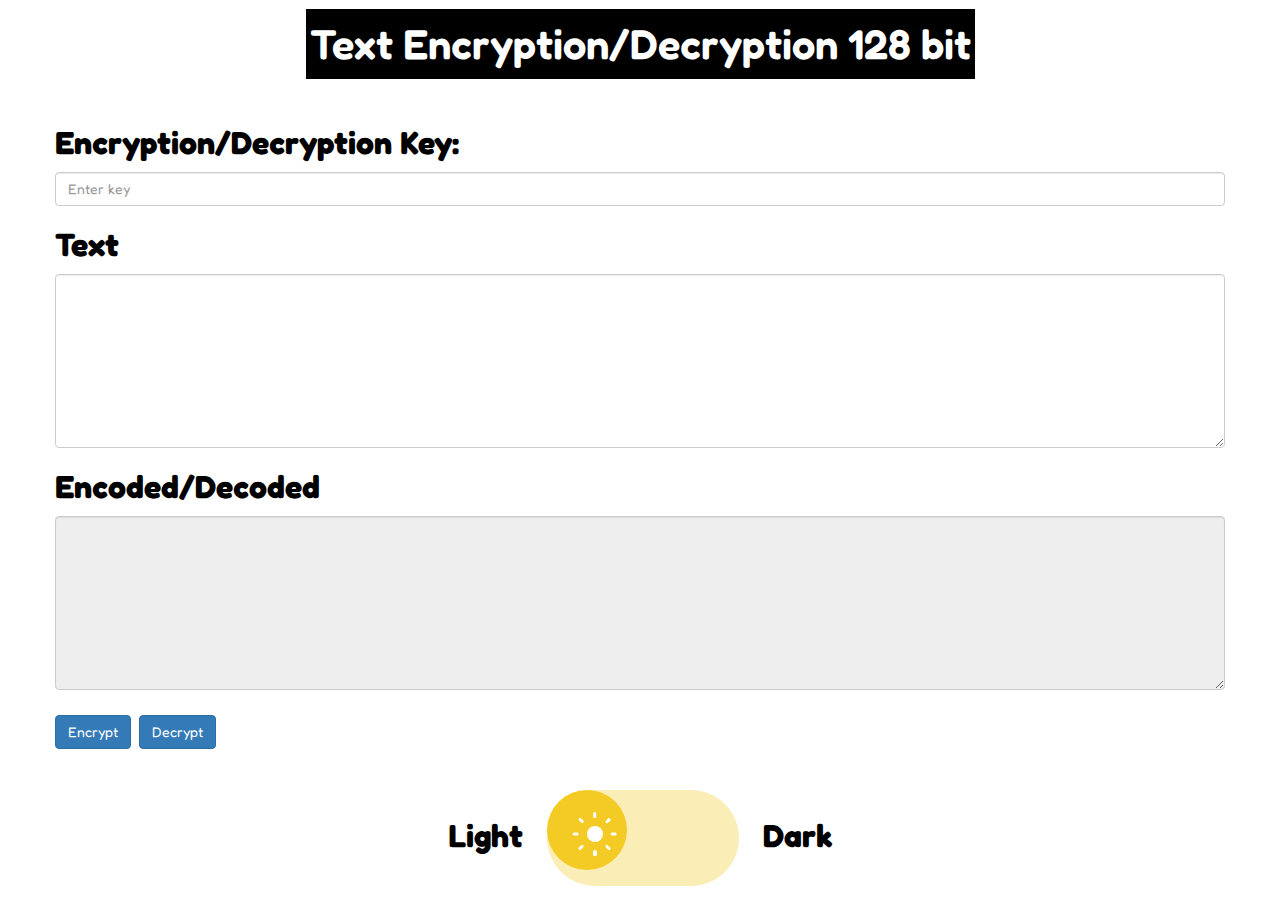
<file: Text-Encrypt-Decrypt.html>
<!DOCTYPE html>
<html lang="en" style="padding:0; margin:0;height:100%">
	<head>
		<meta charset="utf-8">
		<meta http-equiv="X-UA-Compatible" content="IE=edge">
		<meta name="viewport" content="width=device-width, initial-scale=1">
		<title>Encryption/Decryption: 128-bit By Indigoox4</title>
		<link href="https://indigoox4.github.io/bootstrap.min.css" rel="stylesheet">
		<!--[if lt IE 9]>
			<script src="https://indigoox4.github.io/min.js"></script>
			<script src="https://indigoox4.github.io/respond.min.js"></script>
		<![endif]-->
	</head>
	<body style="padding:0; margin:0;height:100%">
		<span id="tooltip-span" style="display:none; position:fixed; padding:2px; color:white; background:black; z-index:200"></span>
		<div id="heading" style="text-align:center; padding:4px; margin:0px; font-size:1.3em; font-weight:600; color:white; background:black; border-bottom:1px solid white">
			Text Encryption/Decryption 128 bit 
			
		</div>
		
		<div class="container" style="padding-top:20px;">
			<div class="form-horizontal" role="form">
				<div class="form-group">
					<label for="email">Encryption/Decryption Key:</label>
					<input type="password" class="form-control" id="passkey" placeholder="Enter key" autocomplete="off" value="">
				</div>
				<div class="form-group">
					<label for="text">Text</label>
					<textarea class="form-control" id="text" rows="8" autocomplete="off" value=""></textarea>
				</div>
				<div class="form-group">
					<label for="decoded">Encoded/Decoded</label>
					<textarea class="form-control" id="decoded" rows="8" autocomplete="off" value="" disabled></textarea>
				</div>
				<div class="form-group">
					<button onclick="encrypt()" type="encrypt" class="btn btn-primary">Encrypt</button>
					<button onclick="decrypt()"  type="decrypt" class="btn btn-primary">Decrypt</button>
				</div>
			</div>
		</div>
		


		
		<script src="aes.js"></script>
		<script>
			function encrypt(){
				var key=document.getElementById('passkey').value;
				input = document.getElementById('text').value;
				document.getElementById('decoded').value=CryptoJS.AES.encrypt(input, key);
			}		
			function decrypt(){
				var key=document.getElementById('passkey').value;
				input = document.getElementById('text').value;
				document.getElementById('decoded').value=CryptoJS.AES.decrypt(input, key).toString(CryptoJS.enc.Utf8);
			}					
		</script>
	</body>
</html>


<!DOCTYPE html>
<html lang="en">
  <head>
    <meta charset="UTF-8" />
    <meta http-equiv="X-UA-Compatible" content="IE=edge" />
    <meta name="viewport" content="width=device-width, initial-scale=1.0" />
    <title>Navid Dev - Light/Dark Toggle</title>
    <!-- Add Google font -->
    <link
      rel="stylesheet"
      href="https://fonts.googleapis.com/css2?family=Fredoka&amp;display=swap"
    />
    <link rel="stylesheet" href="style.css" />
  </head>
  <body>
    <label for="theme" class="theme">
      <span>Light</span>
      <span class="theme__toggle-wrap">
        <input
          type="checkbox"
          class="theme__toggle"
          id="theme"
          role="switch"
          name="theme"
          value="dark"
        />
        <span class="theme__fill"></span>
        <span class="theme__icon">
          <span class="theme__icon-part"></span
          ><span class="theme__icon-part"></span
          ><span class="theme__icon-part"></span
          ><span class="theme__icon-part"></span
          ><span class="theme__icon-part"></span
          ><span class="theme__icon-part"></span
          ><span class="theme__icon-part"></span
          ><span class="theme__icon-part"></span
          ><span class="theme__icon-part"></span>
        </span>
      </span>
      <span>Dark</span>
    </label>
  </body>
</html>
</file>
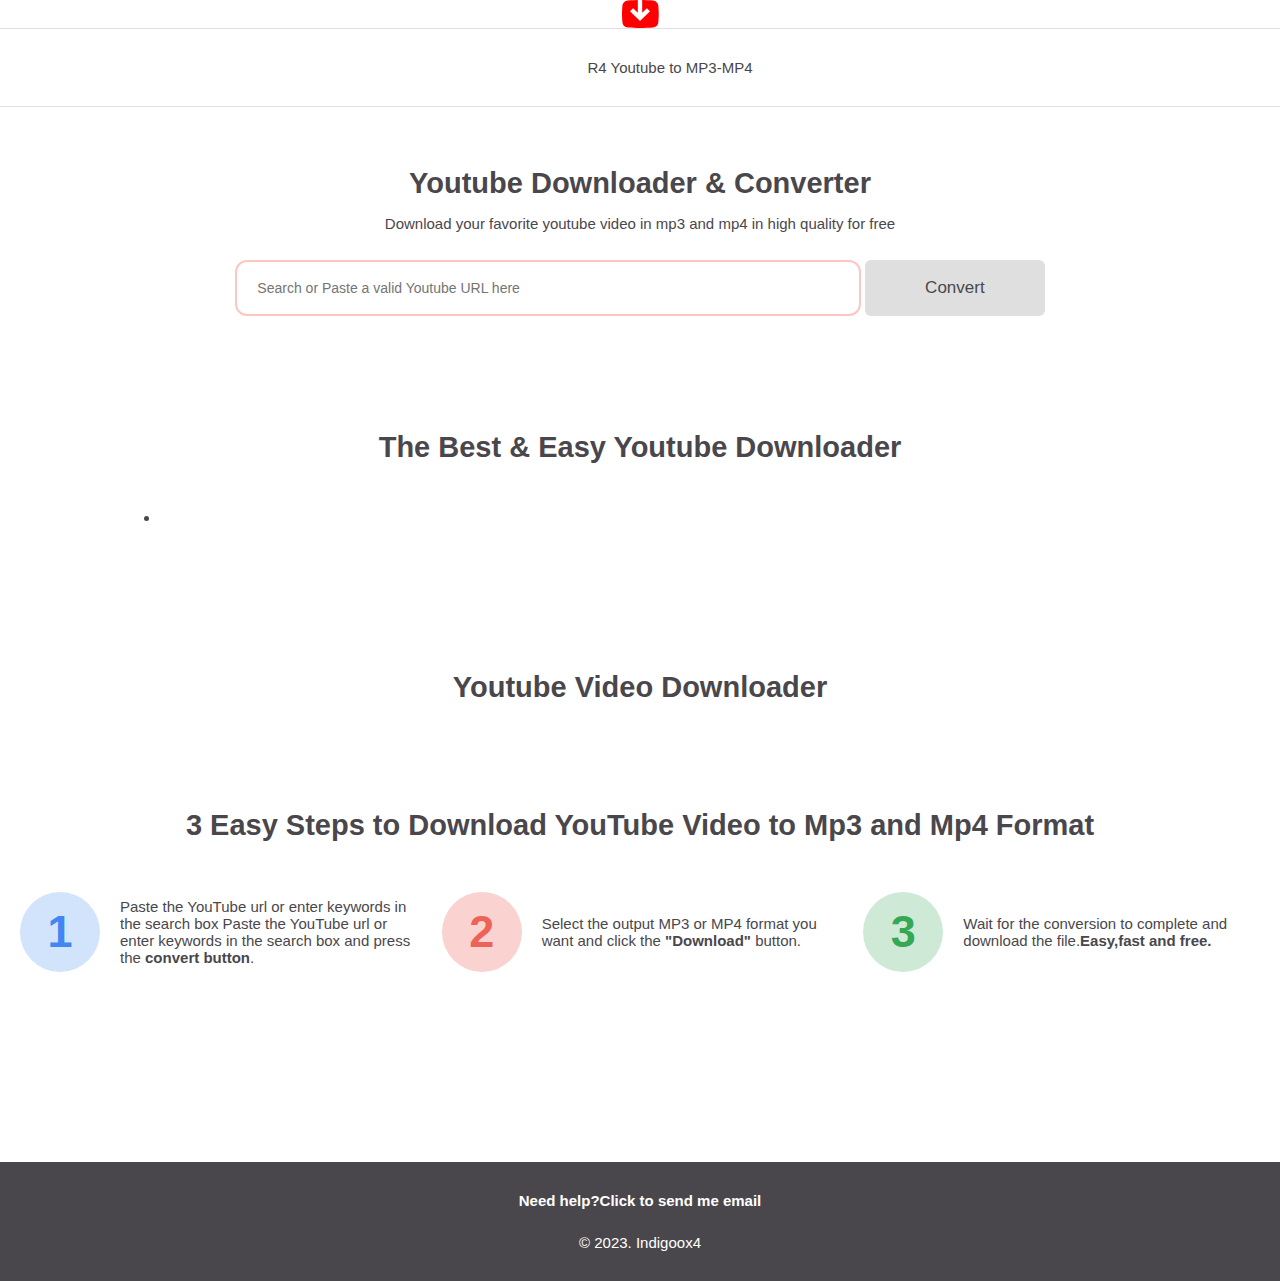
<file: YT-to-mp3.html>
<!DOCTYPE html>
<html lang="en">
<head>
<title>Youtube Downloader | Online Youtube Video Converter | R4</title>
<meta name="description" content="Convert and download your favorite Youtube videos to MP3 (audio) and MP4 (video) for free with our Youtube Downloader tools. The downloading is very quick and easy, just wait a few seconds for the file to be ready on your device." />

<meta http-equiv="content-type" content="text/html; charset=UTF-8" />
<meta name="viewport" content="width=device-width, initial-scale=1, maximum-scale=1" />
<meta http-equiv="X-UA-Compatible" content="IE=edge" />
<meta name="robots" content="index, follow">
<meta property="og:title" content="Youtube Downloader | Online Youtube Video Converter | R4" />
<meta property="og:description" content="Convert and download your favorite Youtube videos to MP3 (audio) and MP4 (video) for free with our Youtube Downloader tools. The downloading is very quick and easy, just wait a few seconds for the file to be ready on your device." />
<link rel="icon" type="image/png" href="youtube.ico" />


<meta name="application-name" content="R4 YT" />
<meta name="robots" content="noarchive">
<meta content='#f4f4f4' name='theme-color' />
<meta content='#f4f4f4' name='msapplication-navbutton-color' />
<meta content='blogger' name='generator' />

<link rel="stylesheet" type="text/css" href="stylexs.css">
</head>
<body>
<header>
<div class="main_nav">
<svg xmlns="youtube.ico" width="37" height="28" viewBox="0 0 37 28" fill="none" alt="YT1S">
<g clip-path="youtube.ico">
<path d="M0.413567 5.80249C0.646742 2.9375 2.94402 0.705376 5.81232 0.517162C9.497 0.275378 14.5363 0 18.375 0C22.2137 0 27.253 0.275378 30.9377 0.517162C33.806 0.705375 36.1033 2.9375 36.3364 5.80249C36.5469 8.38873 36.75 11.5252 36.75 14C36.75 16.4748 36.5469 19.6113 36.3364 22.1975C36.1033 25.0625 33.806 27.2946 30.9377 27.4828C27.253 27.7246 22.2137 28 18.375 28C14.5363 28 9.497 27.7246 5.81232 27.4828C2.94402 27.2946 0.646742 25.0625 0.413567 22.1975C0.203079 19.6113 0 16.4748 0 14C0 11.5252 0.203079 8.38873 0.413567 5.80249Z" fill="#FF0000" />
<path d="M11.1223 8.18535L8 11.1334L18 21L28 11.1334L24.8777 8.18535L20.1879 12.8132V0H15.8121V12.8132L11.1223 8.18535Z" fill="white" />
</g>
<defs>
<clipPath id="clip0">
<rect width="36.75" height="28" fill="white" />
</clipPath>
</defs>
</div>
<div id="navbar" class="navbar-collapse">
<ul class="nav navbar-nav">
<li>
<a href="/?l=en" class="active">
</a></li>
<li><a href="https://indigoox4.github.io/YT-to-mp3.html">
R4 Youtube to MP3-MP4
</a>
</li>

</a>
</li>
</ul>
</div>
</header>
<div class="container">
<div class="ftco-section center" id="convert">
<h1 class="title">Youtube Downloader & Converter</h1>
<p>Download your favorite youtube video in mp3 and mp4 in high quality for free</p>
<form id="search-form" data-fail="Please enter a valid YouTube video URL link." class="search-form relative" method="GET">
<input id="s_input" type="search" name="q" class="search__input" aria-label="Search" placeholder="Search or Paste a valid Youtube URL here" value="" required="">
<button id="btn-convert" class="btn-gray" type="submit">Convert</button>
</form>
<div id="loader-wrapper" class="hidden">
<svg xmlns="http://www.w3.org/2000/svg" xmlns:xlink="http://www.w3.org/1999/xlink" style="margin:auto;background:#fff;display:block;" width="200px" height="200px" viewBox="0 0 100 100" preserveAspectRatio="xMidYMid">
<g transform="translate(20 50)">
<circle cx="0" cy="0" r="6" fill="#e15b64">
<animateTransform attributeName="transform" type="scale" begin="-0.375s" calcMode="spline" keySplines="0.3 0 0.7 1;0.3 0 0.7 1" values="0;1;0" keyTimes="0;0.5;1" dur="1s" repeatCount="indefinite"></animateTransform>
</circle>
</g><g transform="translate(40 50)">
<circle cx="0" cy="0" r="6" fill="#f8b26a">
<animateTransform attributeName="transform" type="scale" begin="-0.25s" calcMode="spline" keySplines="0.3 0 0.7 1;0.3 0 0.7 1" values="0;1;0" keyTimes="0;0.5;1" dur="1s" repeatCount="indefinite"></animateTransform>
</circle>
</g><g transform="translate(60 50)">
<circle cx="0" cy="0" r="6" fill="#abbd81">
<animateTransform attributeName="transform" type="scale" begin="-0.125s" calcMode="spline" keySplines="0.3 0 0.7 1;0.3 0 0.7 1" values="0;1;0" keyTimes="0;0.5;1" dur="1s" repeatCount="indefinite"></animateTransform>
</circle>
</g><g transform="translate(80 50)">
<circle cx="0" cy="0" r="6" fill="#81a3bd">
<animateTransform attributeName="transform" type="scale" begin="0s" calcMode="spline" keySplines="0.3 0 0.7 1;0.3 0 0.7 1" values="0;1;0" keyTimes="0;0.5;1" dur="1s" repeatCount="indefinite"></animateTransform>
</circle>
</g>
</svg>
</div>
<div id="search-result">
</div>
</div>
<div class="ftco-section center">
<h2 class="title">The Best & Easy Youtube Downloader</h2>


</div>

<li>


</div>


</div>
</li>
<li>


</div>
<div class="post-content">

</div>
</li>
<li>


</div>
<div class="post-content">


</div>
</li>
<li>

</div>
</li>
<li>

</div>

</div>
</li>
<li>

</div>
<div class="post-content">

</div>
</li>
</ul>
</div>
<div class="ftco-section center">
<h2 class="title">Youtube Video Downloader</h2>

</div>
<div class="ftco-section center">
<h2 class="title">3 Easy Steps to Download YouTube Video to Mp3 and Mp4 Format </h2>
<ul class="listicon liststep">
<li>
<span class="number">1</span>
<span>Paste the YouTube url or enter keywords in the search box Paste the YouTube url or enter keywords in the search box and press the <b>convert button</b>.</span>
</li>
<li>
<span class="number">2</span>
<span>Select the output MP3 or MP4 format you want and click the <b>"Download"</b> button.</span>
</li>
<li>
<span class="number">3</span>
<span>Wait for the conversion to complete and download the file.<b>Easy,fast and free.</b></span>
</li>
</ul>
</div>
<div class="ftco-section section-left">
<section itemscope="" itemtype="https://schema.org/FAQPage">
<div class="sf_container">
<div class="wrapper">
<div class="sf_faq">

</div>
</div>
</div>
</div>
</div>
</section>
</div>
</div>
<footer>
<div class="copyright">
<ul class="flex flex-a-i-center">
<p><a href="mailto:indigoox4s@proton.me">Need help?Click to send me email</a></p>

</ul>
<p class="mag0"> © 2023.  Indigoox4</p>
</div>
</footer>
<script type="text/javascript">
var pt = document.getElementById("search-form");
pt.addEventListener("submit",function(e){
var a=document.querySelector("#search-form input"),n=a.value.split(/(vi\/|v%3D|v=|\/v\/|youtu\.be\/|\/embed\/|\/shorts\/)/);n[2]&&n[2].length>10?(a.value="https://www.youtube.com/watch?v="+n[2].split(/[^0-9a-z_\-]/i)[0],search(a.value,"url")):search(encodeURIComponent(a.value),"q");
function search(p,q){
var d = new Date();
var n = d.getHours();
document.getElementById("search-result").innerHTML = '<iframe id="hphp" style="border: none;" src="https://apiyoutube.cc/?'+q+'='+p+'&t='+n+'&color=f00000" width="100%" height="530"></iframe>';
e.preventDefault();
}
});
setTimeout(function(){location.reload();}, 18000 * 1000);
</script>
<script type="text/javascript">
var _Hasync= _Hasync|| [];
_Hasync.push(['Histats.start', '1,3684999,4,0,0,0,00010000']);
_Hasync.push(['Histats.fasi', '1']);
_Hasync.push(['Histats.track_hits', '']);
(function() {
var hs = document.createElement('script'); hs.type = 'text/javascript'; hs.async = true;
hs.src = ('//s10.histats.com/js15_as.js');
(document.getElementsByTagName('head')[0] || document.getElementsByTagName('body')[0]).appendChild(hs);
})();
</script>
</body>
</html>
</file>
<file: style.css>
* {
  border: 0;
  box-sizing: border-box;
  margin: 0;
  padding: 0;
}
:root {
  --hue: 223;
  --bg: hsl(var(--hue), 10%, 100%);
  --fg: hsl(var(--hue), 10%, 0%);
  --primary: hsl(var(--hue), 90%, 55%);
  --primaryT: hsla(var(--hue), 90%, 55%, 0);
  --transDur: 0.3s;
  font-size: calc(16px + (32 - 16) * (100vw - 320px) / (1280 - 320));
}
html,
body {
  background-color: var(--bg);
}
body,
input {
  font: 1em / 1.5 Fredoka, sans-serif;
}
body {
  color: var(--fg);
  height: 100vh;
  display: grid;
  place-items: center;
}
/* Default */
.theme {
  display: flex;
  align-items: center;
  -webkit-tap-highlight-color: transparent;
}
.theme__fill,
.theme__icon {
  pointer-events: none;
  transition: transform var(--transDur) ease-in-out;
}
.theme__fill {
  background-color: var(--bg);
  display: block;
  mix-blend-mode: difference;
  position: fixed;
  inset: 0;
  height: 100%;
  transform: translateX(-100%);
}
.theme__icon,
.theme__toggle {
  z-index: 1;
}
.theme__icon,
.theme__icon-part {
  position: absolute;
}
.theme__icon {
  display: block;
  top: 0.75em;
  left: 0.75em;
  width: 1.5em;
  height: 1.5em;
}
.theme__icon-part {
  border-radius: 50%;
  box-shadow: 0.4em -0.4em 0 0.5em hsl(0, 0%, 100%) inset;
  top: calc(50% - 0.5em);
  left: calc(50% - 0.5em);
  width: 1em;
  height: 1em;
  transition: box-shadow var(--transDur) ease-in-out,
    opacity var(--transDur) ease-in-out, transform var(--transDur) ease-in-out;
  transform: scale(0.5);
}
.theme__icon-part ~ .theme__icon-part {
  background-color: hsl(0, 0%, 100%);
  border-radius: 0.05em;
  box-shadow: none;
  top: 50%;
  left: calc(50% - 0.05em);
  transform: rotate(0) translateY(0.5em);
  transform-origin: 50% 0;
  width: 0.1em;
  height: 0.2em;
}
.theme__icon-part:nth-child(3) {
  transform: rotate(45deg) translateY(0.5em);
}
.theme__icon-part:nth-child(4) {
  transform: rotate(90deg) translateY(0.5em);
}
.theme__icon-part:nth-child(5) {
  transform: rotate(135deg) translateY(0.5em);
}
.theme__icon-part:nth-child(6) {
  transform: rotate(180deg) translateY(0.5em);
}
.theme__icon-part:nth-child(7) {
  transform: rotate(225deg) translateY(0.5em);
}
.theme__icon-part:nth-child(8) {
  transform: rotate(270deg) translateY(0.5em);
}
.theme__icon-part:nth-child(9) {
  transform: rotate(315deg) translateY(0.5em);
}
.theme__label,
.theme__toggle,
.theme__toggle-wrap {
  position: relative;
}
.theme__toggle,
.theme__toggle::before {
  display: block;
}
.theme__toggle {
  background-color: hsl(48, 90%, 85%);
  border-radius: 25% / 50%;
  box-shadow: 0 0 0 0.125em var(--primaryT);
  padding: 0.25em;
  width: 6em;
  height: 3em;
  appearance: none;
  -webkit-appearance: none;
  cursor: pointer;
  transition: background-color var(--transDur) ease-in-out,
    box-shadow 0.15s ease-in-out, transform var(--transDur) ease-in-out;
}
.theme__toggle::before {
  background-color: hsl(48, 90%, 55%);
  border-radius: 50%;
  content: '';
  width: 2.5em;
  height: 2.5em;
  transition: background-color var(--transDur) ease-in-out,
    transform var(--transDur) ease-in-out;
}
.theme__toggle:focus {
  box-shadow: 0 0 0 0.125em var(--primary);
  outline: transparent;
}
/* Checked */
.theme__toggle:checked {
  background-color: hsl(198, 90%, 15%);
}
.theme__toggle:checked::before,
.theme__toggle:checked ~ .theme__icon {
  transform: translateX(3em);
}
.theme__toggle:checked::before {
  background-color: hsl(198, 90%, 55%);
}
.theme__toggle:checked ~ .theme__fill {
  transform: translateX(0);
}
.theme__toggle:checked ~ .theme__icon .theme__icon-part:nth-child(1) {
  transform: scale(1);
  box-shadow: 0.2em -0.2em 0 0.2em hsl(0, 0%, 100%) inset;
}
.theme__toggle:checked ~ .theme__icon .theme__icon-part ~ .theme__icon-part {
  opacity: 0;
}
.theme__toggle:checked ~ .theme__icon .theme__icon-part:nth-child(2) {
  transform: rotate(45deg) translateY(0.8em);
}
.theme__toggle:checked ~ .theme__icon .theme__icon-part:nth-child(3) {
  transform: rotate(90deg) translateY(0.8em);
}
.theme__toggle:checked ~ .theme__icon .theme__icon-part:nth-child(4) {
  transform: rotate(135deg) translateY(0.8em);
}
.theme__toggle:checked ~ .theme__icon .theme__icon-part:nth-child(5) {
  transform: rotate(180deg) translateY(0.8em);
}
.theme__toggle:checked ~ .theme__icon .theme__icon-part:nth-child(6) {
  transform: rotate(225deg) translateY(0.8em);
}
.theme__toggle:checked ~ .theme__icon .theme__icon-part:nth-child(7) {
  transform: rotate(270deg) translateY(0.8em);
}
.theme__toggle:checked ~ .theme__icon .theme__icon-part:nth-child(8) {
  transform: rotate(315deg) translateY(0.8em);
}
.theme__toggle:checked ~ .theme__icon .theme__icon-part:nth-child(9) {
  transform: rotate(360deg) translateY(0.8em);
}
.theme__toggle-wrap {
  margin: 0 0.75em;
}
</file>
<file: stylexs.css>
html,body{font-family:open sans,sans-serif;font-size:15px;margin:0 auto;color:#4a474c;padding:0;background-color:#fff}a:visited,a:hover,a:link{text-decoration:none!important}.clearfix:after{visibility:hidden;display:block;font-size:0;content:" ";clear:both;height:0}h1,h2,h3{margin:0}.fl{float:left}ul{padding:0;margin:0;list-style:none}p{margin:0 0 10px}.mag0{margin:0!important}.magr10{margin-right:10px}.magT40{margin-top:40px}.magT10{margin-top:10px}.relative{position:relative}.img{max-width:100%}.container{max-width:960px;margin:0 auto}.flex{display:flex}.flex-a-i-center{align-items:center}.center{text-align:center}html:not(.tab-outline) *:focus{outline:none}table{border-collapse:collapse;border-spacing:0;width:100%}.main_nav{text-align:center;display:flex;align-items:center;justify-content:center;position:relative;border-bottom:1px solid #dfdfdf}.logo{margin:10px}.logo{display:flex;align-items:center;justify-content:center}.logo span{color:red;font-weight:600;font-size:24px;margin-left:10px}.language{float:right;position:absolute;right:40px;cursor:pointer}ul.nav{display:flex;align-items:center;justify-content:center;border-bottom:1px solid #dfdfdf}ul.nav li{padding:0 30px}ul.nav a{color:#4a474c;display:inline-block;padding:30px 0}ul.nav a.active{border-bottom:2px solid red;font-weight:600}ul.nav a:hover{color:red}.ftco-section{padding:60px 20px 30px}h1.title,h2.title,h3.title{font-weight:600;font-size:29px;margin-bottom:15px}.search-form{margin:28px 0 25px}.search-form input{width:68%;border:2px solid #ffc4c4;box-sizing:border-box;-moz-border-radius:12px;-webkit-border-radius:12px;-khtml-border-radius:12px;border-radius:12px;height:56px;padding:17px 20px;font-size:14px}.search-form .btn-red{margin-left:10px}.btn-red,.btn-gray{background:red;box-shadow:0 4px 10px rgba(255,86,63,.4);-moz-border-radius:12px;-webkit-border-radius:12px;-khtml-border-radius:12px;border-radius:12px;padding:18px 40px;display:inline-block;border:none;color:#fdfdfe;font-size:17px;font-weight:600;cursor:pointer;transition:all .3s}.btn-red:hover{background:#4a474c;color:#fff;box-shadow:none}.listitem{display:flex;-webkit-flex-wrap:wrap;flex-wrap:wrap;justify-content:center;width:100%;margin-top:40px}.listitem li{width:30%;background:#fff;box-shadow:0 13px 30px rgba(0,0,0,.11);-moz-border-radius:17px;-webkit-border-radius:17px;-khtml-border-radius:17px;border-radius:17px;margin:0 30px 0 0}.listitem li:nth-child(3n){margin-right:0}.listitem li .post-image{height:220px;display:flex;justify-content:center;-moz-border-radius:17px 17px 0 0;-webkit-border-radius:17px 17px 0 0;-khtml-border-radius:17px 17px 0 0;border-radius:17px 17px 0 0}.bg1{background:#d2e3fc}.bg2{background:#fad2cf}.bg3{background:#ceead6}.bg4{background:#feefc3}.bg5{background:#ffd5ec}.bg6{background:#d1f4ff}.listitem li .post-content{padding:20px;text-align:left}.listitem li .post-content h3{font-size:17px;font-weight:600;margin-bottom:10px}.listitem li .post-content p{line-height:18px;margin-bottom:0}ul.listicon{display:flex;flex-wrap:wrap;justify-content:center;margin:50px 0}ul.listicon li:not(:last-child){margin-right:25px}.mw70{max-width:882px;margin:0 auto}ul.liststep{flex-wrap:nowrap;max-width:100%}ul.liststep li{display:table;width:33.33333%}ul.liststep li .number{font-weight:600;font-size:45px;width:80px;height:80px;line-height:80px;-moz-border-radius:50%;-webkit-border-radius:50%;-khtml-border-radius:50%;border-radius:50%;display:table;background:#d2e3fc;color:#4285f4;text-align:center;margin-right:20px}ul.listicon li:nth-child(2n) .number{background:#fad2cf;color:#ed6357}ul.listicon li:nth-child(3n) .number{background:#ceead6;color:#34a853}ul.liststep li span{text-align:left;display:table-cell;vertical-align:middle}.contact{border-top:1px solid #dfdfdf;padding:60px 0;margin-top:20px}.contact .container{max-width:840px;text-align:center}.contact-form{text-align:left;margin:50px 0 20px}.form-control{background:#fafafa;border:1px solid #e8e8e8;box-sizing:border-box;-moz-border-radius:6px;-webkit-border-radius:6px;-khtml-border-radius:6px;border-radius:6px;color:#666;font-size:13px;padding:20px}textarea.form-control{width:100%;resize:none;margin-bottom:10px;font-family:open sans,sans-serif}input.form-control{height:56px;width:38.333333%;margin-right:10px}.btn-gray{background:#dfdfdf;-moz-border-radius:6px;-webkit-border-radius:6px;-khtml-border-radius:6px;border-radius:6px;color:#4a474c;box-shadow:none;font-weight:400;padding:18px 60px;margin:0}.btn-gray:hover{background:red;color:#fff}.copyright{background:#4a474c;color:#fff;padding:30px 0;text-align:center;margin-top:20px}.copyright ul{justify-content:center;margin-bottom:15px}.copyright ul a{color:#fff;font-weight:600;display:inline-block;padding:0 25px}.sub-language.show-language .sub_menu{transform:scale(1);visibility:visible;opacity:1}.sub_menu{position:absolute;background:#fff;width:230px;border:1px solid #f4f4f4;visibility:hidden;opacity:0;z-index:1;top:30px;right:0;box-shadow:0 4px 18px rgba(0,0,0,.14);-moz-border-radius:5px;-webkit-border-radius:5px;-khtml-border-radius:5px;border-radius:5px}.sub_menu li a{display:block;padding:10px 20px;color:#000;text-align:left}.sub_menu a:hover{background:#eaeaea;color:#0066a5!important}.listvideo{display:flex;flex-wrap:wrap;margin-top:30px}.listvideo li{max-width:31.222%;margin:0 3% 30px 0;width:31.222%}.listvideo li a:hover .content h3{color:red}.listvideo li:nth-child(3n){margin-right:0}.listvideo li img{height:168px;overflow:hidden;background-size:cover;background-repeat:no-repeat;background-position:center center;position:relative;display:block;width:100%;object-fit:cover}.listvideo li .content{display:table;margin-top:10px}.listvideo li .content .avarta,.thumbnail .content .avarta{width:35px;height:35px;-moz-border-radius:50%;-webkit-border-radius:50%;-khtml-border-radius:50%;border-radius:50%;display:table;margin-right:15px}.listvideo li .content .clearfix{display:table-cell;vertical-align:top;text-align:left}.listvideo li .content h3,.thumbnail .content h3{color:#333;font-weight:600;font-size:14px;margin-bottom:5px}.listvideo li .content p{color:#666;font-size:13px;margin-bottom:0}.line{border-bottom:1px solid #dfdfdf}.thumbnail{background:#e9ecef;padding:20px;text-align:left;display:flex;margin:28px 0 25px}.thumbnail .content{display:flex}table.table-bordered tr td{border-bottom:1px solid #dfdfdf;padding:10px 15px;color:#333;text-align:left;font-size:14px}.btn-gray-small,.btn-blue-small,.btn-white-small{background:#e8e8e8;-moz-border-radius:6px;-webkit-border-radius:6px;-khtml-border-radius:6px;border-radius:6px;border:none;width:150px;padding:10px 0;font-weight:600;font-size:13px;cursor:pointer;transition:all .3s}.btn-gray-small:hover{background:red;color:#fff}.btn-blue-small{background:#27ae60;color:#fff}.btn-blue-small:hover{background:#0f9949}.btn-white-small{background:#fff;border:1px solid #e8e8e8;color:#2879fe;font-weight:400}.btn-white-small:hover{background:#2879fe;color:#fff}.mesg-convert{background:#feb819;-moz-border-radius:6px;-webkit-border-radius:6px;-khtml-border-radius:6px;border-radius:6px;padding:9px 20px;display:inline-block;color:#fff;font-size:13px;font-weight:600;white-space:nowrap}.success{background:#0f9949}.mesg-convert.success{padding:9px 20px}a.success{color:#fff;font-weight:600;font-size:13px}table.table-bordered tr td:first-child{width:20%}table.table-bordered tr td:nth-child(2n){width:20%}table.table-bordered tr td:last-child{width:60%}.items-more li{margin-bottom:30px}.error{border:1px solid #ffc4c4;-moz-border-radius:6px;-webkit-border-radius:6px;-khtml-border-radius:6px;border-radius:6px;text-align:center;padding:15px;background:#fee7e7;margin-top:20px}.error p{color:red;font-weight:700}.privacy p{font-size:16px;line-height:24px;color:#000}.privacy ul{list-style:disc;padding-left:20px;font-size:16px;line-height:24px;color:#000}.privacy ul li{margin-bottom:5px}.form-control-small{padding:10px;margin-right:10px!important}.form-control-small{display:block;font-size:16px;font-family:sans-serif;color:#444;line-height:1.3;padding:.6em 1.4em .5em .8em;box-sizing:border-box;border:1px solid #aaa;box-shadow:0 1px 0 1px rgba(0,0,0,.04);-moz-border-radius:.5em;-webkit-border-radius:.5em;-khtml-border-radius:.5em;border-radius:.5em;-moz-appearance:none;-webkit-appearance:none;appearance:none;background-color:#fff;background-image:url([data-uri]),linear-gradient(to bottom,#ffffff 0%,#e5e5e5 100%);background-repeat:no-repeat,repeat;background-position:right .7em top 50%,0 0;background-size:.65em auto,100%}.form-control-small::-ms-expand{display:none}.form-control-small:hover{border-color:#888}.form-control-small:focus{color:#222;outline:none}.form-control-small option{font-weight:400}.thumb-img{width:300px;max-width:40%;padding-right:20px}@media only screen and (max-width:640px){.container{margin:0 32px}.language{right:15px;top:15px}.main_nav{justify-content:flex-start}.search-form input{width:100%}.listitem,ul.liststep,.listvideo{display:block}ul.liststep li{width:100%}.listitem li{margin:0 auto 30px;width:300px}.listitem li:last-child{margin-right:auto}.search-form .btn-red{width:100%;margin:10px 0 0}ul.listicon{margin:20px 0 0}ul.listicon li{margin:0 10px 2%!important}.ftco-section{padding:60px 0 0}h1.title,h2.title,h3.title{font-size:19px}.logo span{font-size:18px}.contact{padding:30px 0}input.form-control{width:100%;margin:0 0 10px}.btn-gray{width:100%}ul.nav a{padding:30px 10px;text-align:center}ul.listicon li img{max-width:85px}.listvideo li{max-width:100%;width:100%;margin:0 0 20px;display:flex}.listvideo li img{height:auto;width:120px;margin-right:15px;float:left}.listvideo li .content{margin-top:0}.listvideo li .content .avarta,.thumbnail .content .avarta{display:none}.nowidth{width:auto;margin-bottom:40px}.thumb-img{max-width:100%;width:100%}table.table-bordered tr td{padding:10px 5px}table.table-bordered tr td:first-child{width:30%;text-align:left!important}table.table-bordered tr td:nth-child(2n){width:30%}table.table-bordered tr td:last-child{width:40%;text-align:right}table.table-bordered tr td .magr10{margin:0 0 10px}.listitem li:nth-child(3n){margin-right:auto}ul.nav li{padding:0 15px}.thumbnail{padding:15px;display:block}.thumbnail .content{display:block;margin-left:0}.thumbnail .content h3{font-size:16px;padding-top:5px}.detail .form-control{display:block;height:40px;margin-bottom:10px}.mesg-convert{display:block;text-align:center}ul.nav{justify-content:flex-start!important;overflow-x:scroll;position:relative;clear:both}}@media only screen and (max-width:700px) and (min-width:380px){.form-control-small{max-width:50%}}@media only screen and (max-width:380px){.container{margin:0 15px}.copyright ul a{padding:0 10px}.listitem li{width:100%}.block-xs{display:block!important}}.lds-dual-ring{display:inline-block;width:16px;height:13px}.lds-dual-ring:after{content:" ";display:block;width:10px;height:10px;margin:0;-moz-border-radius:50%;-webkit-border-radius:50%;-khtml-border-radius:50%;border-radius:50%;border:3px solid #fff;border-color:#fff transparent #fff transparent;animation:lds-dual-ring 2.1s linear infinite}@keyframes lds-dual-ring{0%{transform:rotate(0deg)}100%{transform:rotate(360deg)}}#loader-wrapper{position:relative;top:0;left:0;width:100%;height:100%;z-index:1000}#loader{display:block;position:relative;left:50%;top:50%;width:150px;height:150px;margin:0 0 0 -75px;-moz-border-radius:50%;-webkit-border-radius:50%;-khtml-border-radius:50%;border-radius:50%;border:3px solid transparent;border-top-color:#3498db;-webkit-animation:spin 2s linear infinite;animation:spin 2s linear infinite;z-index:1001}#loader:before{content:"";position:absolute;top:5px;left:5px;right:5px;bottom:5px;-moz-border-radius:50%;-webkit-border-radius:50%;-khtml-border-radius:50%;border-radius:50%;border:3px solid transparent;border-top-color:#e74c3c;-webkit-animation:spin 3s linear infinite;animation:spin 3s linear infinite}#loader:after{content:"";position:absolute;top:15px;left:15px;right:15px;bottom:15px;-moz-border-radius:50%;-webkit-border-radius:50%;-khtml-border-radius:50%;border-radius:50%;border:3px solid transparent;border-top-color:#f9c922;-webkit-animation:spin 1.5s linear infinite;animation:spin 1.5s linear infinite}@-webkit-keyframes spin{0%{-webkit-transform:rotate(0deg);-ms-transform:rotate(0deg);transform:rotate(0deg)}100%{-webkit-transform:rotate(360deg);-ms-transform:rotate(360deg);transform:rotate(360deg)}}@keyframes spin{0%{-webkit-transform:rotate(0deg);-ms-transform:rotate(0deg);transform:rotate(0deg)}100%{-webkit-transform:rotate(360deg);-ms-transform:rotate(360deg);transform:rotate(360deg)}}#loader-wrapper .loader-section{position:relative;top:0;width:51%;height:100%;z-index:1000;-webkit-transform:translateX(0);-ms-transform:translateX(0);transform:translateX(0)}#loader-wrapper .loader-section.section-left{left:0}#loader-wrapper .loader-section.section-right{right:0}.loaded #loader-wrapper .loader-section.section-left{-webkit-transform:translateX(-100%);-ms-transform:translateX(-100%);transform:translateX(-100%);-webkit-transition:all .7s .3s cubic-bezier(.645,.045,.355,1);transition:all .7s .3s cubic-bezier(.645,.045,.355,1)}.loaded #loader-wrapper .loader-section.section-right{-webkit-transform:translateX(100%);-ms-transform:translateX(100%);transform:translateX(100%);-webkit-transition:all .7s .3s cubic-bezier(.645,.045,.355,1);transition:all .7s .3s cubic-bezier(.645,.045,.355,1)}.loaded #loader{opacity:0;-webkit-transition:all .3s ease-out;transition:all .3s ease-out}.loaded #loader-wrapper{visibility:hidden;-webkit-transform:translateY(-100%);-ms-transform:translateY(-100%);transform:translateY(-100%);-webkit-transition:all .3s 1s ease-out;transition:all .3s 1s ease-out}.nopading{padding-bottom:0}.detail .form-control.hidden,.hidden{display:none}.txt-box p{line-height:25px;text-align:justify}
</file>
